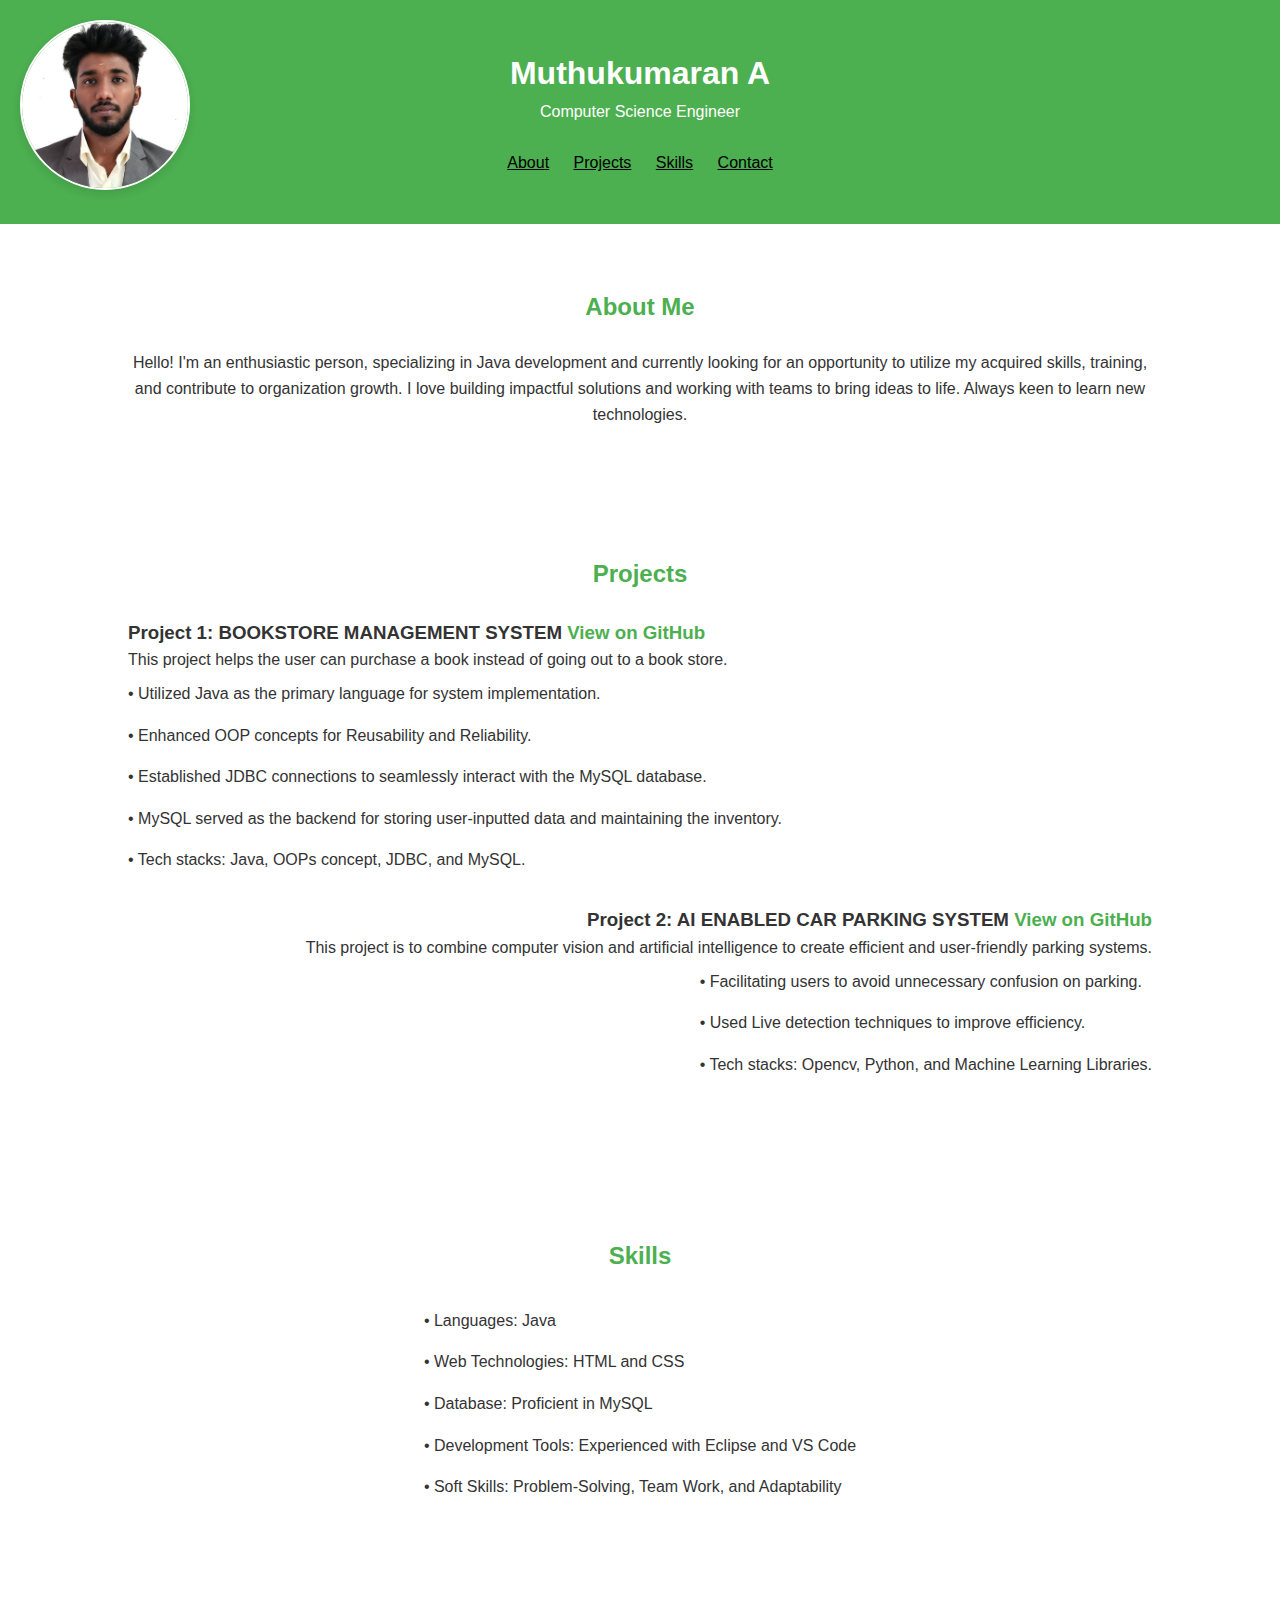
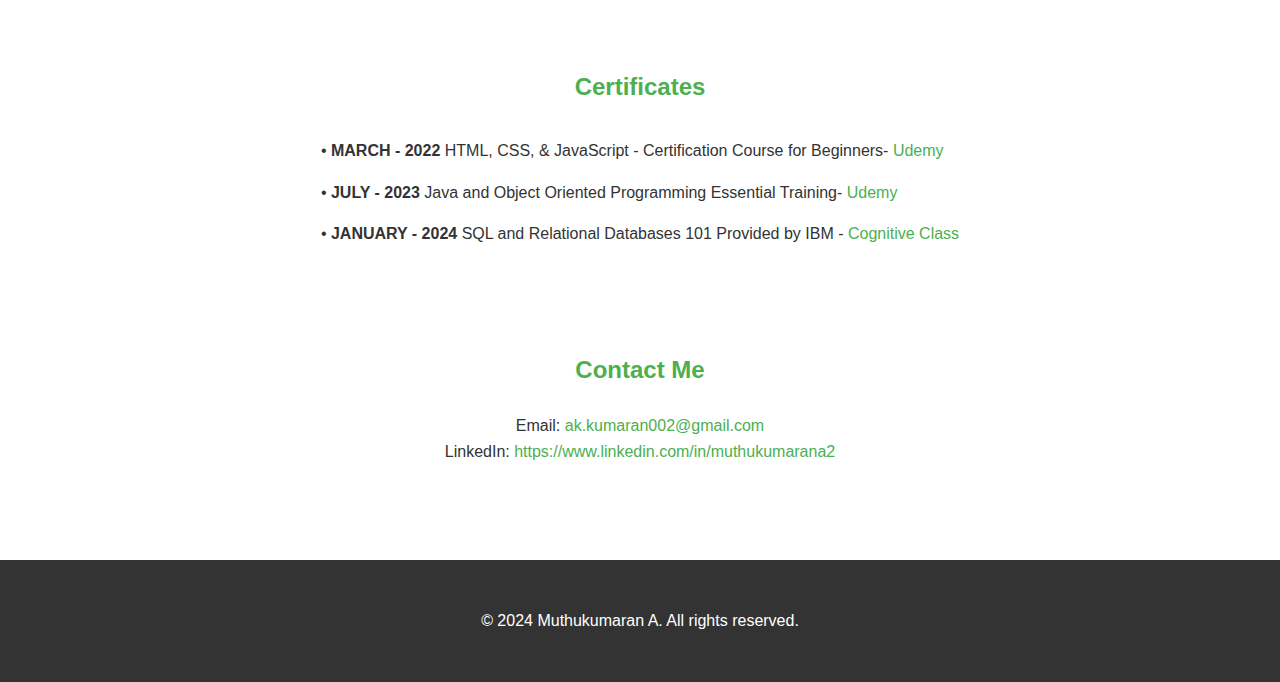
<file: index.html>
<!DOCTYPE html>
<html lang="en">
<head>
    <meta charset="UTF-8">
    <meta name="viewport" content="width=device-width, initial-scale=1.0">
    <meta http-equiv="X-UA-Compatible" content="ie=edge">
    <title>Muthukumaran A - Portfolio</title>
    <link rel="stylesheet" href="index.css">
</head>
<body>
    <header>
        <div class="container">
            <img src="passportphoto.jpeg" alt="Your Photo" class="profile-photo">
            <h1>Muthukumaran A</h1>
            <p>Computer Science Engineer</p>
            <br>
            <nav>
                <ul>
                    <li><a href="#about"><u>About</u></a></li>
                    <li><a href="#projects"><u>Projects</u></a></li>
                    <li><a href="#skills"><u>Skills</u></a></li>
                    <li><a href="#contact"><u>Contact</u></a></li>
                </ul>
            </nav>
        </div>
    </header>

    <section id="about" class="about">
        <div class="container">
            <h2>About Me</h2>
            <p>Hello! I'm an enthusiastic person, specializing in Java development and currently looking for an opportunity to utilize my acquired skills, training, and contribute to organization growth. I love building impactful solutions and working with teams to bring ideas to life. Always keen to learn new technologies.</p>
        </div>
    </section>

    <section id="projects" class="projects">
        <div class="container">
            <h2>Projects</h2>
            <div class="project-item1">
                <h3>Project 1: BOOKSTORE MANAGEMENT SYSTEM <a href="https://github.com/kumaran002/Bookstore" target="_blank">View on GitHub</a></h3>
                <p>This project helps the user can purchase a book instead of going out to a book store.</p>
                <ul class="myUL1">
                    <li>&bull; Utilized Java as the primary language for system implementation.</li>
                    <li>&bull; Enhanced OOP concepts for Reusability and Reliability.</li>
                    <li>&bull; Established JDBC connections to seamlessly interact with the MySQL database.</li>
                    <li>&bull; MySQL served as the backend for storing user-inputted data and maintaining the inventory.</li>
                    <li>&bull; Tech stacks: Java, OOPs concept, JDBC, and MySQL.</li>
                </ul>

            </div>
            <div class="project-item2">
                <h3>Project 2: AI ENABLED CAR PARKING SYSTEM <a href="https://github.com/kumaran002/AI-enabled-car-parking-system" target="_blank">View on GitHub</a></h3>
                <p>This project is to combine computer vision and artificial intelligence to create efficient and user-friendly parking systems.</p>
                <ul class="myUL2">
                    <li>&bull; Facilitating users to avoid unnecessary confusion on parking.</li>
                    <li>&bull; Used Live detection techniques to improve efficiency.</li>
                    <li>&bull; Tech stacks: Opencv, Python, and Machine Learning Libraries.</li>
                </ul>
            </div>
        </div>
    </section>

    <section id="skills" class="skills">
        <div class="container">
            <h2>Skills</h2>
            <ul class="mySKILL">
                <li>&bull; Languages: Java</li>
                <li>&bull; Web Technologies: HTML and CSS</li>
                <li>&bull; Database: Proficient in MySQL</li>
                <li>&bull; Development Tools: Experienced with Eclipse and VS Code</li>
                <li>&bull; Soft Skills: Problem-Solving, Team Work, and Adaptability</li>
            </ul>
        </div>
    </section>

    <section id="cert" class="cert"></section>
        <div class="container">
            <h2>Certificates</h2>
            <ul class="myCERT">
                <li>&bull; <b>MARCH - 2022</b>     HTML, CSS, & JavaScript - Certification Course for Beginners- <a href="http://ude.my/UC-65ab136a-46d8-4c4c-a6ca-4f725175721e" target="_blank">Udemy</a> </li>
                <li>&bull; <b>JULY - 2023</b>     Java and Object Oriented Programming Essential Training- <a href="http://ude.my/UC-2a03b9d8-1871-4a62-9c7c-0455da8f60c6" target="_blank">Udemy</a> </li>
                <li>&bull; <b>JANUARY - 2024</b>   SQL and Relational Databases 101 Provided by IBM - <a href="https://courses.cognitiveclass.ai/certificates/18ef0cd35a3d4ae9a437b956c9ee0ada" target="_blank">Cognitive Class</a></li>
            </ul>
        </div>
    </section>

    <section id="contact" class="contact">
        <div class="container">
            <h2>Contact Me</h2>
            <p>Email: <a href="mailto:ak.kumaran002@gmail.com" target="_blank">ak.kumaran002@gmail.com</a></p>
            <p>LinkedIn: <a href="https://www.linkedin.com/in/muthukumarana2" target="_blank">https://www.linkedin.com/in/muthukumarana2</a></p>
        </div>
    </section>

    <footer>
        <div class="container">
            <p>&copy; 2024 Muthukumaran A. All rights reserved.</p>
        </div>
    </footer>
</body>
</html>
</file>
<file: index.css>
* {
    margin: 0;
    padding: 0;
    box-sizing: border-box;
}

body {
    font-family: 'Arial', sans-serif;
    color: #333;
    line-height: 1.6;
}

header {
    background-color: #4CAF50;
    color: rgb(255, 255, 255);
    padding: 1em 0;
    text-align: center;
}

.profile-photo {
    width: 170px; /* Adjust the size as needed */
    height: 170px;
    border-radius: 50%; /* Makes the image round */
    object-fit: cover; /* Ensures the image fits within the circle */
    position: absolute;
    top: 20px;
    left: 20px;
    border: 2px solid #fff; /* Optional: adds a white border around the image */
    box-shadow: 0px 4px 8px rgba(0, 0, 0, 0.1); /* Optional: adds a subtle shadow */
}

nav ul {
    list-style: none;
}

nav ul li {
    display: inline;
    margin: 0 10px;
}

nav ul li a {
    color: rgb(0, 0, 0);
    text-decoration: none;
}

.container {
    width: 80%;
    margin: 0 auto;
    padding: 2em 0;
    text-align: center;
}

section {
    padding: 2em 0;
    text-align: center;
}

h2 {
    margin-bottom: 1em;
    color: #4CAF50;
}

.project-item1 {
    margin-bottom: 1.5em;
    text-align: left;
}
.project-item2 {
    margin-bottom: 1.5em;
    text-align: right;
}

.myUL1 {
    display: inline-block;
    text-align: left;
}

.myUL2 {
    display: inline-block;
    text-align: left;
}

ul.mySKILL {
    display: inline-block;
    text-align: left;
}
ul.myCERT{
    display: inline-block;
    text-align: left;
}

ul {
    list-style-type: none;
}

ul li {
    padding: 0.5em 0;
}

footer {
    background-color: #333;
    color: white;
    text-align: center;
    padding: 1em 0;
    margin-top: 2em;
}

a {
    color: #4CAF50;
    text-decoration: none;
}
</file>
